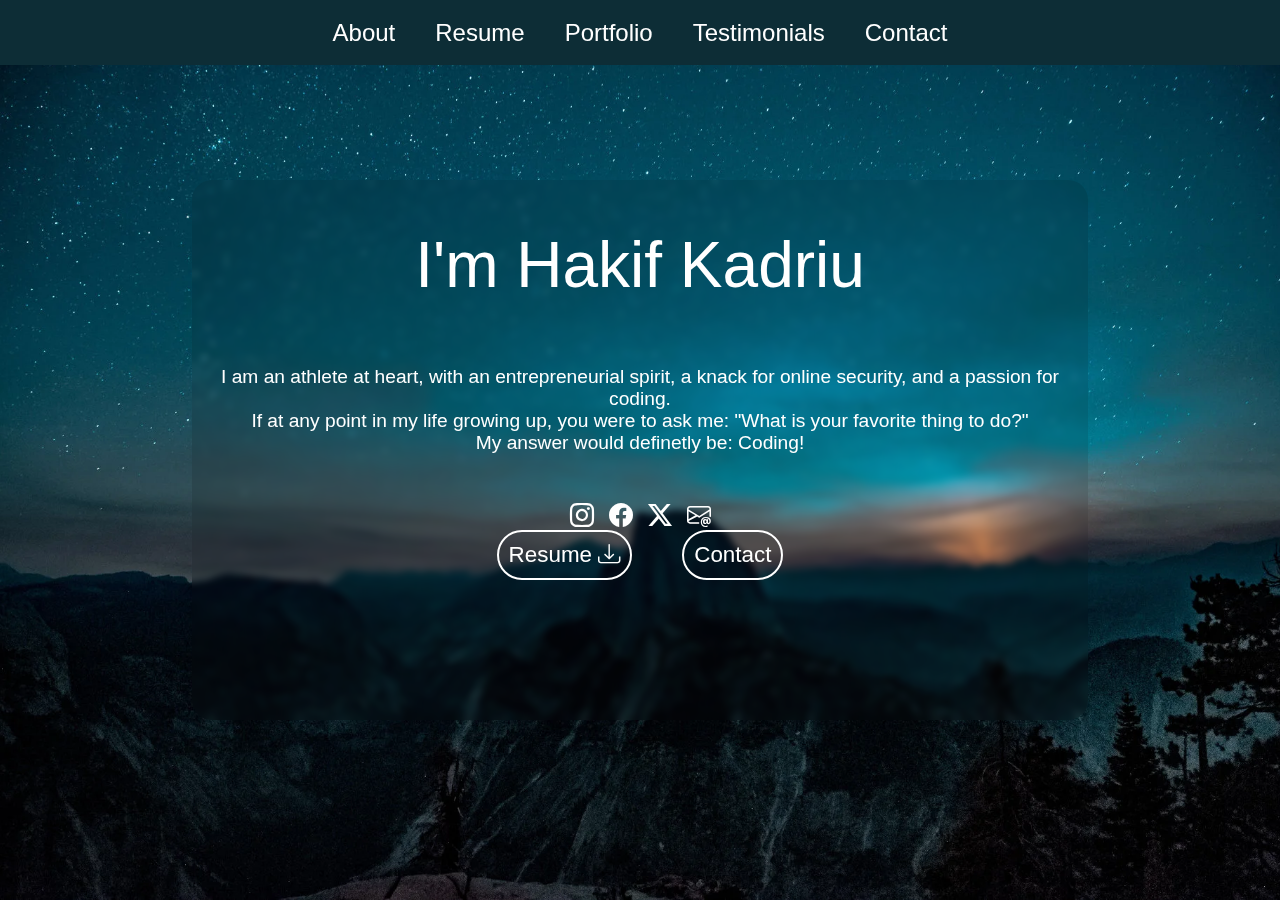
<file: src/pages/introduction.html>
<!DOCTYPE html>
<html lang="en">
<head>
    <meta charset="UTF-8">
    <meta name="viewport" content="width=device-width, initial-scale=1.0">

    <link rel="stylesheet" href="../styles/introduction.css">
    <link rel="stylesheet" href="https://cdn.jsdelivr.net/npm/bootstrap-icons@1.11.1/font/bootstrap-icons.css">
    <link rel="icon" href="../images/favicon.ico">

    <title>Introduction</title>
</head>
<body>
    <div class="navbar">
        <div class="navbar-items">About</div>
        <div class="navbar-items">Resume</div>
        <div class="navbar-items">Portfolio</div>
        <div class="navbar-items">Testimonials</div>
        <div class="navbar-items">Contact</div>
    </div>

    <div class="content">
        <div class="content-items" id="item1">I'm Hakif Kadriu</div>
        <div class="content-items" id="item2">
            I am an athlete at heart, with an entrepreneurial spirit, a knack for online security, and a passion for coding. 
            <br> If at any point in my life growing up, you were to ask me: "What is your favorite thing to do?"
            <br> My answer would definetly be: Coding! 
        </div>
        <div class="content-items icons-container">
            <a href="#"><i class="bi bi-instagram"></i></a>
            <a href="#"><i class="bi bi-facebook"></i></a>
            <a href="#"><i class="bi bi-twitter-x"></i></a>
            <a href="#"><i class="bi bi-envelope-at"></i></a>
        </div>
        <div class="content-items content-footer">
            <div class="content-footer-items"><a href="#">Resume <i class="bi bi-download"></i></a></div>
            <div class="content-footer-items"><a href="#">Contact</a></div>
        </div>

    </div>
</body>
</html>



<!-- // ndreqi font sized boni responsive -->
</file>
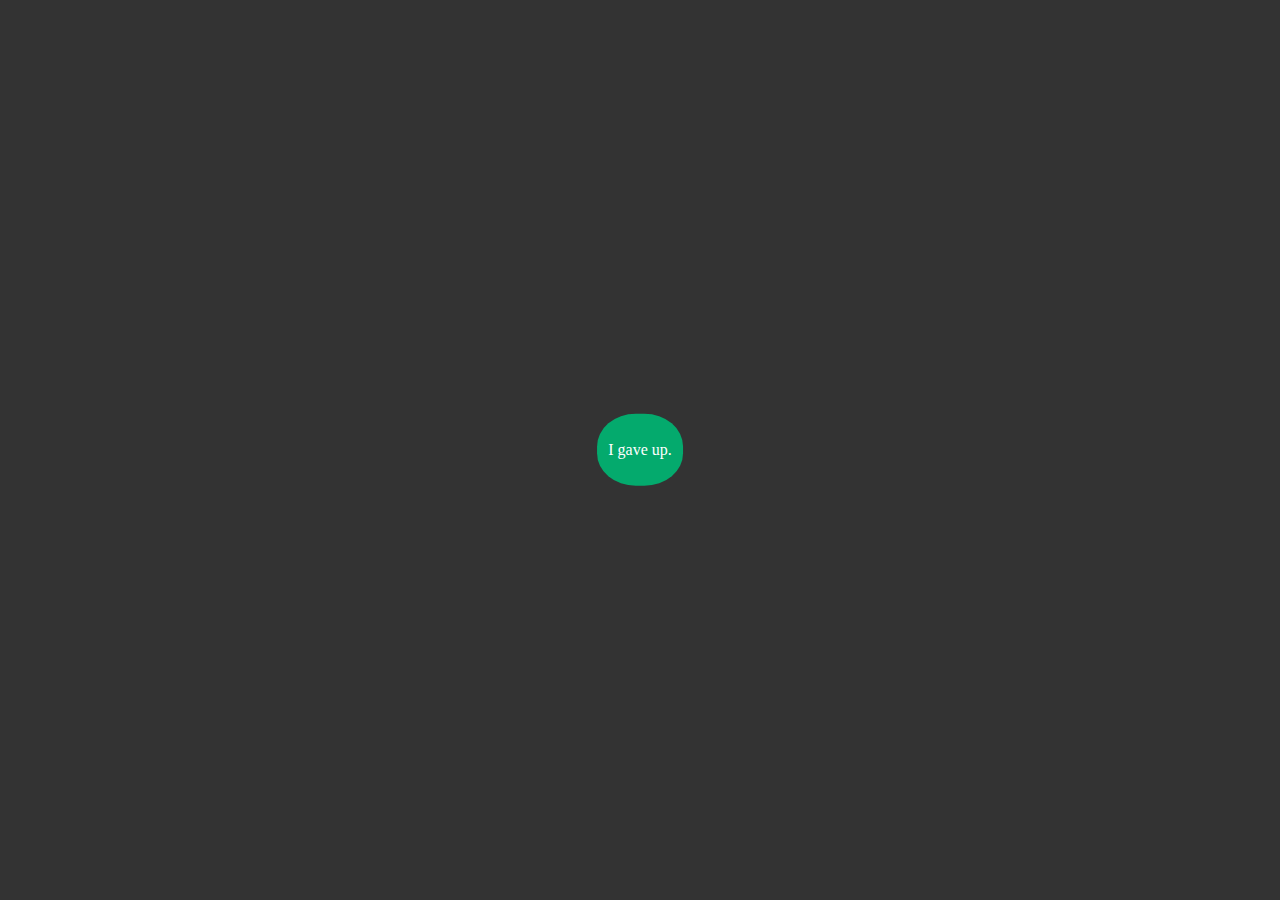
<file: src/pages/testingforms.html>
<!DOCTYPE html>
<html lang="en">
<head>
    <meta charset="UTF-8">
    <meta name="viewport" content="width=device-width, initial-scale=1.0">
    <title>Collecting User Data</title>

    <link rel="icon" href="../images/favicon.ico">


    <style>
        body{
            height: 100vh;
            margin: 0;

            background-color: #333;
        }


        .container{
            position: absolute;
            top: 50%;
            left: 50%;
            transform: translate(-50%, -50%);
            
            color: #fff;
            text-align: center;
            background-color: #04AA6D;

            padding: 0.7rem;
            border-radius: 45%;
        }

    </style>

</head>
<body>
    <div class="container">
        <p>I gave up.</p>
    </div> 
</body>
</html>
</file>
<file: src/styles/introduction.css>
*{
    margin: 0;
    padding: 0;
}

html{
    font-size: 100%;
}

@media only screen and (min-width: 737px){
    body{
        background: url("../images/desktop/nightsky-bg-dark.jpg") no-repeat center fixed; 
        background-position-y: 85%;
        -webkit-background-size: cover;
        -moz-background-size: cover;
        -o-background-size: cover;
        background-size: cover;
        z-index: -15;

        font-family: 'Gill Sans', 'Gill Sans MT', Calibri, 'Trebuchet MS', sans-serif;
    }

    .navbar{
        display: flex;
        justify-content: center;
        gap: 30px;
        padding: 1.5vh 0;

        background-color: rgb(13,45,54);
    }

    .navbar-items{
        /* background-color: black; */
        /* border-radius: 8px; */
        
        padding: 5px;
        
        color: white;
        /* font-weight: bold; */
        font-size: 150%;
    }
    
    .content{
        /* Sizes and shit */
        display: flex;
        flex-direction: column;
        /* justify-content: center; */
        /* gap: 40px; */
        align-items: center; 
        text-align: center; 
        width: 70vw;
        height: 60vh;
        border-radius: 20px;
        flex-wrap: nowrap;

        /* Center horizontally and vertically in the center of the page */
        position: absolute;
        left: 50%;
        top: 50%;
        transform: translate(-50%, -50%);      
        /* box-sizing: border-box; Works for removing the scroll bar then width is 100%*/

        /* Styles */
        color: white;
        /* border: 1px solid yellow; */
        backdrop-filter: blur(3.5px) brightness(90%);
    }
    .content-items{
        /* border: 1px solid red; */
        width: 100%;
    }
    #item1{
        padding: 3rem 0;
        font-size: 4rem;
    }
    #item2{
        padding: 1rem 0;
        font-size: 1.2rem;
    }
    .icons-container{
        display: flex;
        margin-top: 2rem;
        gap: 15px;
        justify-content: center;
    }

    .icons-container .bi{
        font-size: 1.5rem;
    }

    .content-footer{
        display: flex;
        justify-content: center;
        gap: 50px;
    }

    .content-footer-items{
        border: 2px solid white;
        border-radius: 30px;
        padding: 10px;

        font-size: 1.4rem;
    }

    a{
        text-decoration: none;
        color: white;
    }
}


@media only screen and (max-width: 700px) { 
    *{
        margin: 0;
        padding: 0;
    }

    body{
        background-image: url("../images/mobile/aesthetic_moon.jpg");
        background-position: center;
        /* background-size: auto auto; */
        /* background-position-y: -60vh;  */

        font-family: 'Gill Sans', 'Gill Sans MT', Calibri, 'Trebuchet MS', sans-serif;
    }

    .navbar, .content-footer{
        display: none;
    }

    .content{
        height: 100vh;
        /* border: 1px solid black; */

        display: flex;
        flex-direction: column;
        justify-content: center;
        gap: 2rem;

        align-items: center;
        text-align: center;
    
        font-size: 1.2rem;
        line-height: 120%;
        font-style: italic;
    }

}
</file>
